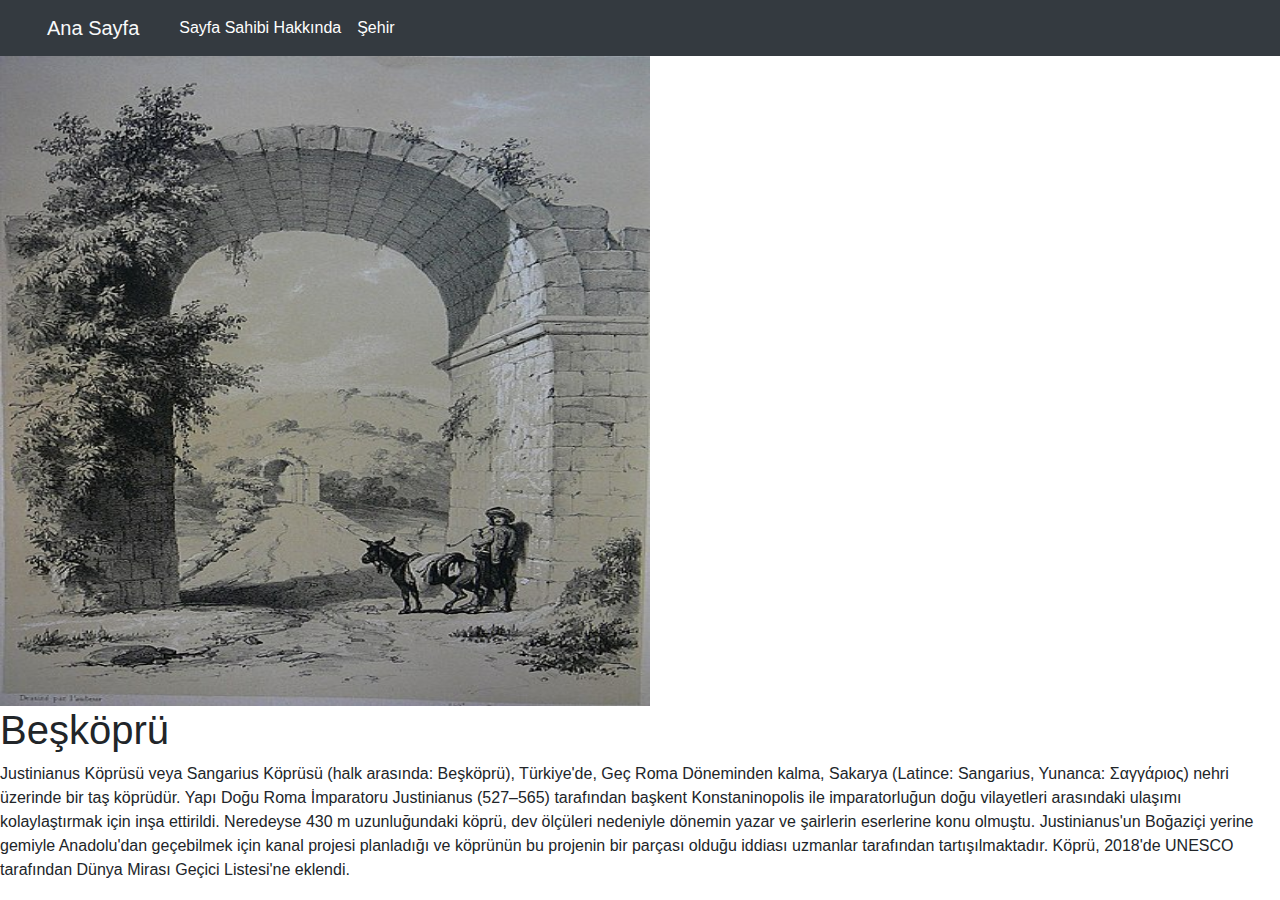
<file: besköprü.html>
<!doctype html>
<html lang="en">
  <head>
    <meta charset="utf-8">
    <meta name="viewport" content="width=device-width, initial-scale=1, shrink-to-fit=no">
    <link rel="stylesheet" href="https://cdn.jsdelivr.net/npm/bootstrap@4.0.0/dist/css/bootstrap.min.css" integrity="sha384-Gn5384xqQ1aoWXA+058RXPxPg6fy4IWvTNh0E263XmFcJlSAwiGgFAW/dAiS6JXm" crossorigin="anonymous">

    <title>beşköprü</title>
  </head>
  <body>
   
  <script src="https://code.jquery.com/jquery-3.2.1.slim.min.js" integrity="sha384-KJ3o2DKtIkvYIK3UENzmM7KCkRr/rE9/Qpg6aAZGJwFDMVNA/GpGFF93hXpG5KkN" crossorigin="anonymous"></script>
    <script src="https://cdn.jsdelivr.net/npm/popper.js@1.12.9/dist/umd/popper.min.js" integrity="sha384-ApNbgh9B+Y1QKtv3Rn7W3mgPxhU9K/ScQsAP7hUibX39j7fakFPskvXusvfa0b4Q" crossorigin="anonymous"></script>
    <script src="https://cdn.jsdelivr.net/npm/bootstrap@4.0.0/dist/js/bootstrap.min.js" integrity="sha384-JZR6Spejh4U02d8jOt6vLEHfe/JQGiRRSQQxSfFWpi1MquVdAyjUar5+76PVCmYl" crossorigin="anonymous"></script>
  </body>
</html>
<nav class="navbar navbar-expand-md navbar-dark bg-dark" >
  <div class="container-fluid">
  <a class="nav-link navbar-brand text-light" href="index.html" >Ana Sayfa</a>

  <div class="collapse navbar-collapse" id="navbarNav">
    <ul class="navbar-nav">
      <li class="nav-item active">
        <a class="nav-link" href="sayfasahibi.html">Sayfa Sahibi Hakkında <span class="sr-only">(current)</span></a>
      </li>
      <li class="nav-item active">
        <a class="nav-link" href="sehir.html">Şehir <span class="sr-only">(current)</span></a>
      </li>
    </ul>
  </div> 
  </div>
</nav>
<img  src="oyyy/Sangarius_Bridge._Drawing_01.jpg"   height="650" width="650">
<h1>Beşköprü</h1>
<p>Justinianus Köprüsü veya Sangarius Köprüsü (halk arasında: Beşköprü), Türkiye'de, Geç Roma Döneminden kalma, Sakarya (Latince: Sangarius, Yunanca: Σαγγάριος) nehri üzerinde bir taş köprüdür. Yapı Doğu Roma İmparatoru Justinianus (527–565) tarafından başkent Konstaninopolis ile imparatorluğun doğu vilayetleri arasındaki ulaşımı kolaylaştırmak için inşa ettirildi. Neredeyse 430 m uzunluğundaki köprü, dev ölçüleri nedeniyle dönemin yazar ve şairlerin eserlerine konu olmuştu. Justinianus'un Boğaziçi yerine gemiyle Anadolu'dan geçebilmek için kanal projesi planladığı ve köprünün bu projenin bir parçası olduğu iddiası uzmanlar tarafından tartışılmaktadır. Köprü, 2018'de UNESCO tarafından Dünya Mirası Geçici Listesi'ne eklendi.</p>
</file>
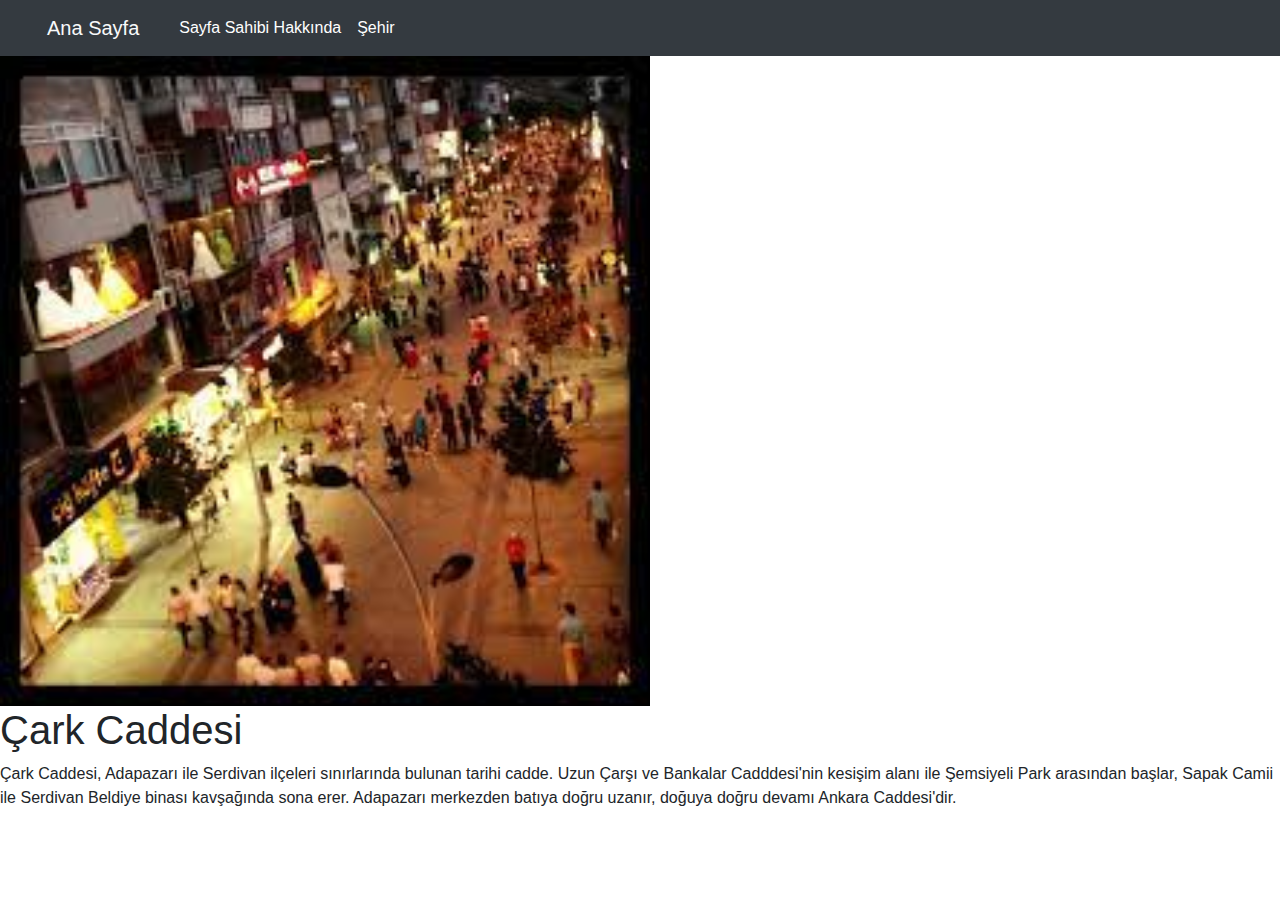
<file: carkcaddesi.html>
<!doctype html>
<html lang="en">
  <head>
    <meta charset="utf-8">
    <meta name="viewport" content="width=device-width, initial-scale=1, shrink-to-fit=no">
    <link rel="stylesheet" href="https://cdn.jsdelivr.net/npm/bootstrap@4.0.0/dist/css/bootstrap.min.css" integrity="sha384-Gn5384xqQ1aoWXA+058RXPxPg6fy4IWvTNh0E263XmFcJlSAwiGgFAW/dAiS6JXm" crossorigin="anonymous">

    <title>çark caddesi</title>
  </head>
  <body>
   
  <script src="https://code.jquery.com/jquery-3.2.1.slim.min.js" integrity="sha384-KJ3o2DKtIkvYIK3UENzmM7KCkRr/rE9/Qpg6aAZGJwFDMVNA/GpGFF93hXpG5KkN" crossorigin="anonymous"></script>
    <script src="https://cdn.jsdelivr.net/npm/popper.js@1.12.9/dist/umd/popper.min.js" integrity="sha384-ApNbgh9B+Y1QKtv3Rn7W3mgPxhU9K/ScQsAP7hUibX39j7fakFPskvXusvfa0b4Q" crossorigin="anonymous"></script>
    <script src="https://cdn.jsdelivr.net/npm/bootstrap@4.0.0/dist/js/bootstrap.min.js" integrity="sha384-JZR6Spejh4U02d8jOt6vLEHfe/JQGiRRSQQxSfFWpi1MquVdAyjUar5+76PVCmYl" crossorigin="anonymous"></script>
  </body>
</html>
<nav class="navbar navbar-expand-md navbar-dark bg-dark" >
  <div class="container-fluid">
  <a class="nav-link navbar-brand text-light" href="index.html" >Ana Sayfa</a>

  <div class="collapse navbar-collapse" id="navbarNav">
    <ul class="navbar-nav">
      <li class="nav-item active">
        <a class="nav-link" href="sayfasahibi.html">Sayfa Sahibi Hakkında <span class="sr-only">(current)</span></a>
      </li>
      <li class="nav-item active">
        <a class="nav-link" href="sehir.html">Şehir <span class="sr-only">(current)</span></a>
      </li>
    </ul>
  </div> 
  </div>
</nav>
<img  src="oyyy/indir (1).jpg"   height="650" width="650">
<h1>Çark Caddesi</h1>
<p>Çark Caddesi, Adapazarı ile Serdivan ilçeleri sınırlarında bulunan tarihi cadde. Uzun Çarşı ve Bankalar Cadddesi'nin kesişim alanı ile Şemsiyeli Park arasından başlar, Sapak Camii ile Serdivan Beldiye binası kavşağında sona erer. Adapazarı merkezden batıya doğru uzanır, doğuya doğru devamı Ankara Caddesi'dir.</p>
</file>
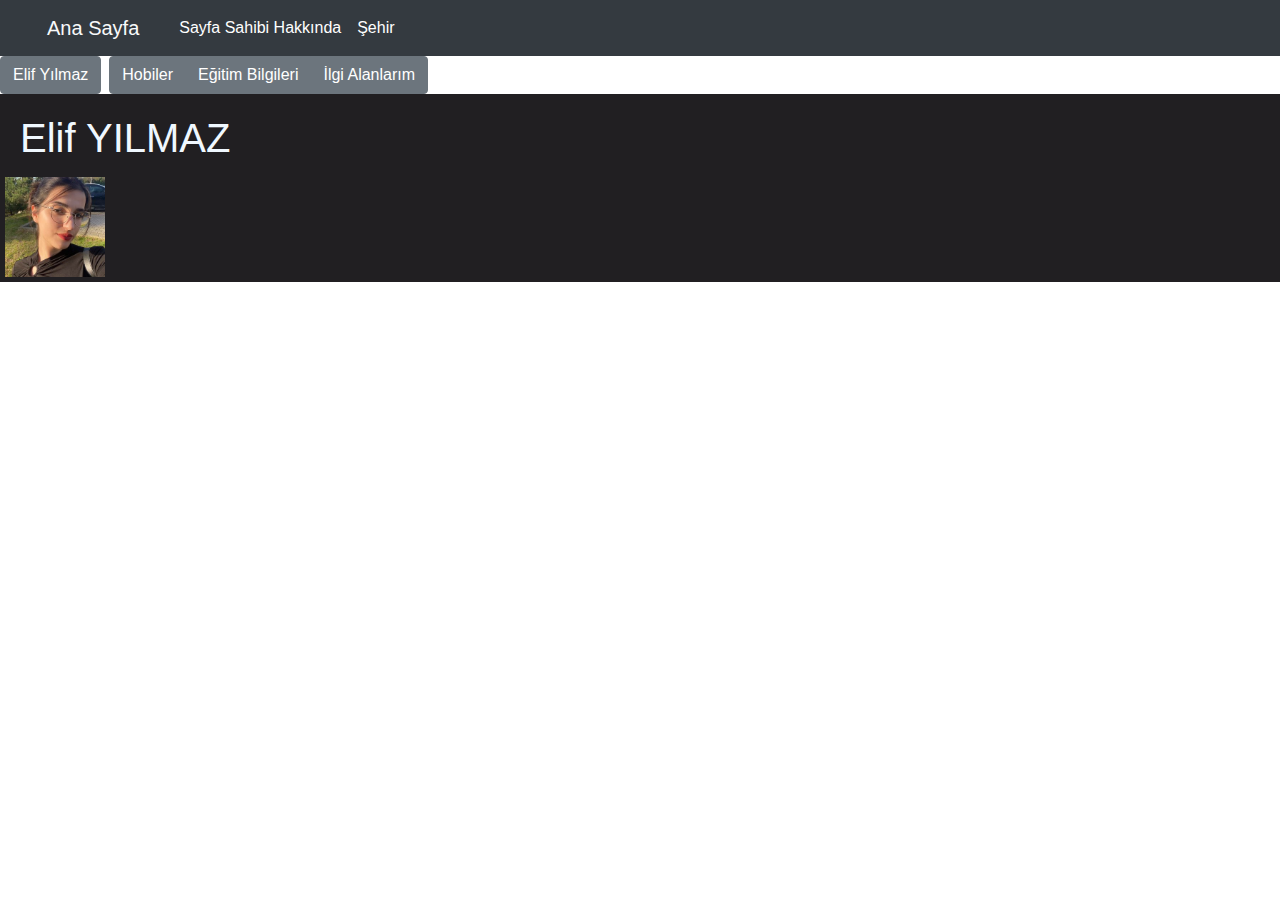
<file: elifyılmaz.html>
<!doctype html>
<html lang="en">
  <head>
    <meta charset="utf-8">
    <meta name="viewport" content="width=device-width, initial-scale=1, shrink-to-fit=no">
    <link rel="stylesheet" href="https://cdn.jsdelivr.net/npm/bootstrap@4.0.0/dist/css/bootstrap.min.css" integrity="sha384-Gn5384xqQ1aoWXA+058RXPxPg6fy4IWvTNh0E263XmFcJlSAwiGgFAW/dAiS6JXm" crossorigin="anonymous">
 <title>Eğitim Bilgileri</title>
  </head>
  <script src="https://code.jquery.com/jquery-3.2.1.slim.min.js" integrity="sha384-KJ3o2DKtIkvYIK3UENzmM7KCkRr/rE9/Qpg6aAZGJwFDMVNA/GpGFF93hXpG5KkN" crossorigin="anonymous"></script>
    <script src="https://cdn.jsdelivr.net/npm/popper.js@1.12.9/dist/umd/popper.min.js" integrity="sha384-ApNbgh9B+Y1QKtv3Rn7W3mgPxhU9K/ScQsAP7hUibX39j7fakFPskvXusvfa0b4Q" crossorigin="anonymous"></script>
    <script src="https://cdn.jsdelivr.net/npm/bootstrap@4.0.0/dist/js/bootstrap.min.js" integrity="sha384-JZR6Spejh4U02d8jOt6vLEHfe/JQGiRRSQQxSfFWpi1MquVdAyjUar5+76PVCmYl" crossorigin="anonymous"></script>
  </body>
</html>

<nav class="navbar navbar-expand-md navbar-dark bg-dark" >
  <div class="container-fluid">
  <a class="nav-link navbar-brand text-light" href="index.html" >Ana Sayfa</a>

  <div class="collapse navbar-collapse" id="navbarNav">
    <ul class="navbar-nav">
      <li class="nav-item active">
        <a class="nav-link" href="sayfasahibi.html">Sayfa Sahibi Hakkında <span class="sr-only">(current)</span></a>
      </li>
      <li class="nav-item active">
        <a class="nav-link" href="sehir.html">Şehir <span class="sr-only">(current)</span></a>
      </li>
    </ul>
  </div>
  </div> 
</nav>

<div class="btn-toolbar" role="toolbar" aria-label="Toolbar with button groups">
  <div class="btn-group mr-2" role="group" aria-label="First group">
    <button type="button" class="btn btn-secondary" >Elif Yılmaz</button>
  </div>
  <div class="btn-group mr-2" role="group" aria-label="Second group">
    <button type="button" class="btn btn-secondary" onclick="location.href='hobiler.html'">Hobiler</button>
    <button type="button" class="btn btn-secondary" onclick="location.href='eğitimhayati.html'">Eğitim Bilgileri</button>
    <button type="button" class="btn btn-secondary"onclick="location.href='ilgialanlarim.html'">İlgi Alanlarım</button>
  </div>
</div>

<html>
<head>
<style>
.all-browsers {
 color:aliceblue;
  margin: 0;
  padding: 5px;
  background-color: rgb(33, 31, 34);
}

.all-browsers > h1, .browser {
  margin: 10px;
  padding: 5px;
}
<!--
.browser {
  background: rgb(237, 247, 251);
}
</style>
</head>
<body>

<article class="all-browsers">
  <h1>Elif YILMAZ</h1>
  <img width="100" height="100" src="oyyy/6b7c050f45825a5a9430258d48719dcb.jpg"></img>
 </article>


</body>
</html>
</file>
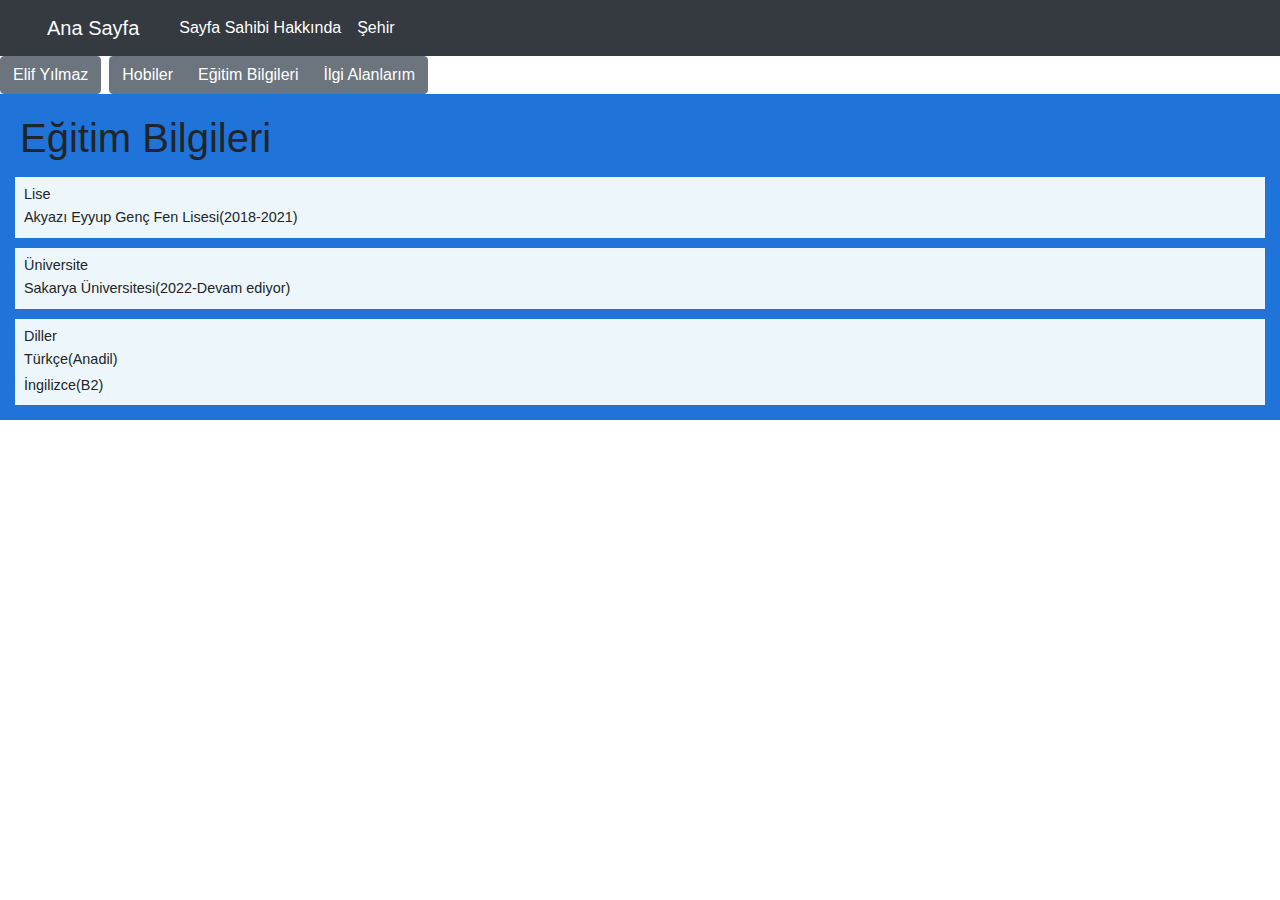
<file: eğitimhayati.html>
<!doctype html>
<html lang="en">
  <head>
    <meta charset="utf-8">
    <meta name="viewport" content="width=device-width, initial-scale=1, shrink-to-fit=no">
    <link rel="stylesheet" href="https://cdn.jsdelivr.net/npm/bootstrap@4.0.0/dist/css/bootstrap.min.css" integrity="sha384-Gn5384xqQ1aoWXA+058RXPxPg6fy4IWvTNh0E263XmFcJlSAwiGgFAW/dAiS6JXm" crossorigin="anonymous">
 <title>Eğitim Bilgileri</title>
  </head>
  <script src="https://code.jquery.com/jquery-3.2.1.slim.min.js" integrity="sha384-KJ3o2DKtIkvYIK3UENzmM7KCkRr/rE9/Qpg6aAZGJwFDMVNA/GpGFF93hXpG5KkN" crossorigin="anonymous"></script>
    <script src="https://cdn.jsdelivr.net/npm/popper.js@1.12.9/dist/umd/popper.min.js" integrity="sha384-ApNbgh9B+Y1QKtv3Rn7W3mgPxhU9K/ScQsAP7hUibX39j7fakFPskvXusvfa0b4Q" crossorigin="anonymous"></script>
    <script src="https://cdn.jsdelivr.net/npm/bootstrap@4.0.0/dist/js/bootstrap.min.js" integrity="sha384-JZR6Spejh4U02d8jOt6vLEHfe/JQGiRRSQQxSfFWpi1MquVdAyjUar5+76PVCmYl" crossorigin="anonymous"></script>
  </body>
</html>

<nav class="navbar navbar-expand-md navbar-dark bg-dark" >
  <div class="container-fluid">
  <a class="nav-link navbar-brand text-light" href="index.html" >Ana Sayfa</a>

  <div class="collapse navbar-collapse" id="navbarNav">
    <ul class="navbar-nav">
      <li class="nav-item active">
        <a class="nav-link" href="sayfasahibi.html">Sayfa Sahibi Hakkında <span class="sr-only">(current)</span></a>
      </li>
      <li class="nav-item active">
        <a class="nav-link" href="sehir.html">Şehir <span class="sr-only">(current)</span></a>
      </li>
    </ul>
  </div>
  </div> 
</nav>

<div class="btn-toolbar" role="toolbar" aria-label="Toolbar with button groups">
  <div class="btn-group mr-2" role="group" aria-label="First group">
    <button type="button" class="btn btn-secondary" onclick="location.href='elifyılmaz.html'">Elif Yılmaz</button>
  </div>
  <div class="btn-group mr-2" role="group" aria-label="Second group">
    <button type="button" class="btn btn-secondary" onclick="location.href='hobiler.html'">Hobiler</button>
    <button type="button" class="btn btn-secondary" onclick="location.href='eğitimhayati.html'">Eğitim Bilgileri</button>
    <button type="button" class="btn btn-secondary"onclick="location.href='ilgialanlarim.html'">İlgi Alanlarım</button>
  </div>
</div>

<html>
<head>
<style>
.all-browsers {
  margin: 0;
  padding: 5px;
  background-color: rgb(32, 115, 216);
}

.all-browsers > h1, .browser {
  margin: 10px;
  padding: 5px;
}

.browser {
  background: rgb(237, 247, 251);
}

.browser > h2, p {
  margin: 4px;
  font-size: 90%;
}
</style>
</head>
<body>

<article class="all-browsers">
  <h1>Eğitim Bilgileri</h1>
  <article class="browser">
    <h2>Lise</h2>
    <p>Akyazı Eyyup Genç Fen Lisesi(2018-2021)</p>
  </article>
  <article class="browser">
    <h2>Üniversite</h2>
    <p>Sakarya Üniversitesi(2022-Devam ediyor)</p>
  </article>
  <article class="browser">
    <h2>Diller</h2>
    <p>Türkçe(Anadil)</p>
    <p>İngilizce(B2)</p>
  </article>
</article>

</body>
</html>
</file>
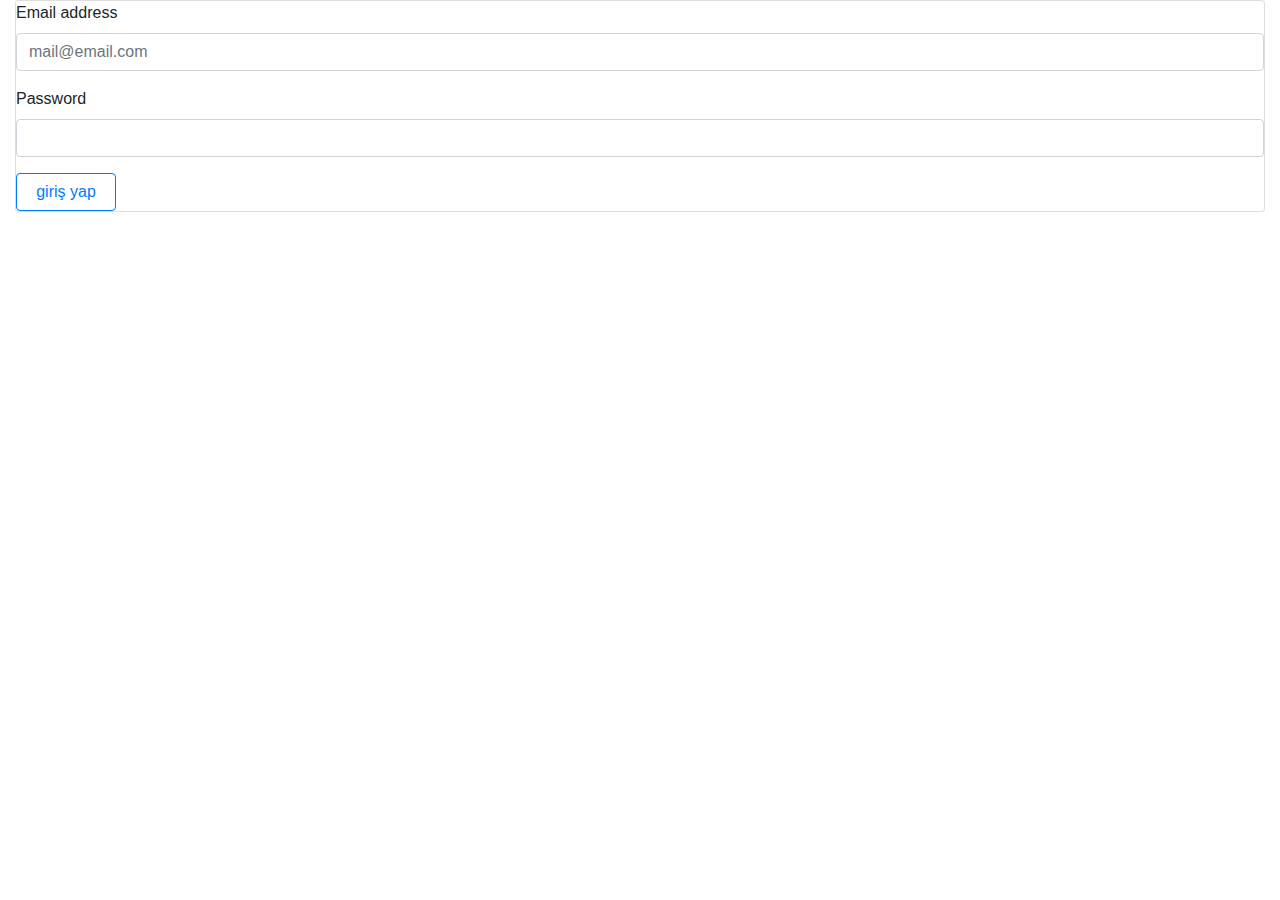
<file: giris.html>
<!doctype html>
<html lang="en">
  <head>

    <meta charset="utf-8">
    <meta name="viewport" content="width=device-width, initial-scale=1, shrink-to-fit=no">


    <link rel="stylesheet" href="https://cdn.jsdelivr.net/npm/bootstrap@4.0.0/dist/css/bootstrap.min.css" integrity="sha384-Gn5384xqQ1aoWXA+058RXPxPg6fy4IWvTNh0E263XmFcJlSAwiGgFAW/dAiS6JXm" crossorigin="anonymous">

    <title>giris</title>
  </head>
  <body>
   <script src="https://code.jquery.com/jquery-3.2.1.slim.min.js" integrity="sha384-KJ3o2DKtIkvYIK3UENzmM7KCkRr/rE9/Qpg6aAZGJwFDMVNA/GpGFF93hXpG5KkN" crossorigin="anonymous"></script>
    <script src="https://cdn.jsdelivr.net/npm/popper.js@1.12.9/dist/umd/popper.min.js" integrity="sha384-ApNbgh9B+Y1QKtv3Rn7W3mgPxhU9K/ScQsAP7hUibX39j7fakFPskvXusvfa0b4Q" crossorigin="anonymous"></script>
    <script src="https://cdn.jsdelivr.net/npm/bootstrap@4.0.0/dist/js/bootstrap.min.js" integrity="sha384-JZR6Spejh4U02d8jOt6vLEHfe/JQGiRRSQQxSfFWpi1MquVdAyjUar5+76PVCmYl" crossorigin="anonymous"></script>
  </body>
</html>

<div class="container-fluid girisContainer">
  <div class="card">
        <form action="giris.php" method="POST">
        <div class="mb-3">
            <label for="username" class="form-label">Email address</label>
            <input type="email" class="form-control" id="username" placeholder="mail@email.com" name="kullaniciadi" required>
        </div>
        <div class="mb-3">
            <label for="inputPassword" class="form-label">Password</label>
            <input type="password" class="form-control" id="inputPassword" name="sifre" required>
         </div>

         <button type="submit" class="btn btn-outline-primary"style="width:100px" name="giriş yap" >giriş yap</button>
        </form> 
    </div>
</file>
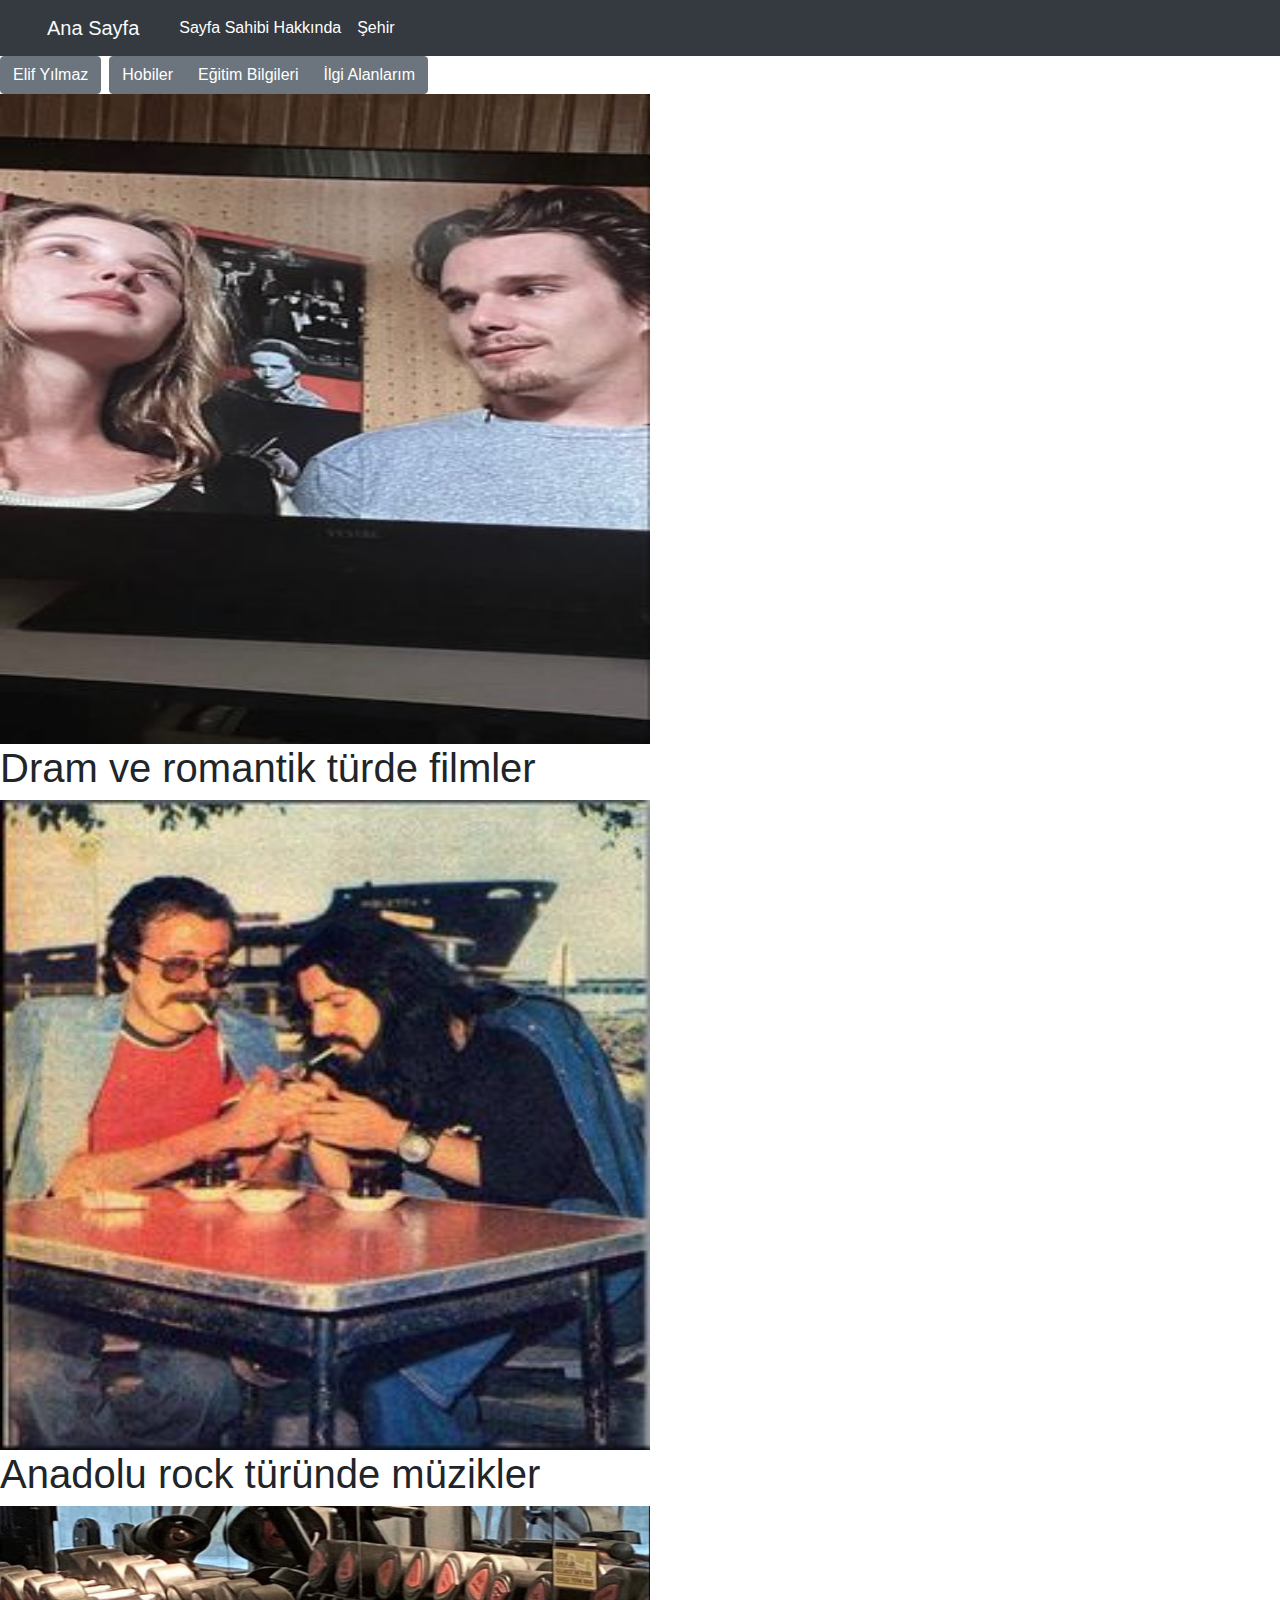
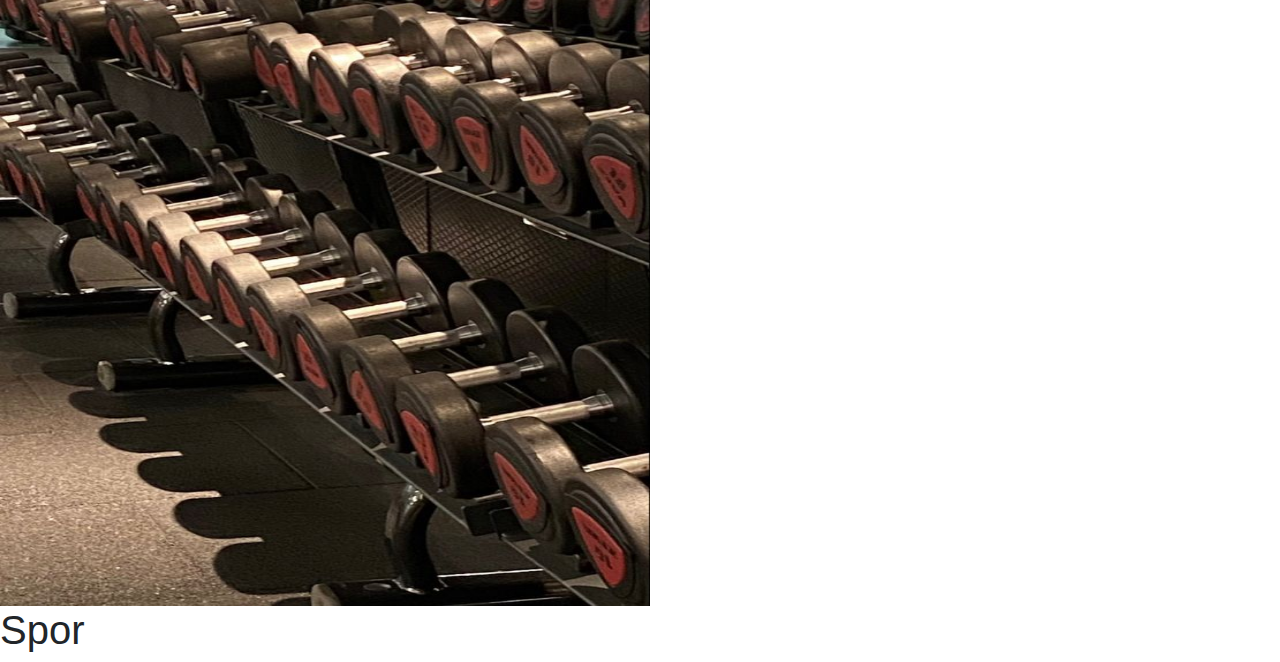
<file: ilgialanlarim.html>
<!doctype html>
<html lang="en">
  <head>
    <meta charset="utf-8">
    <meta name="viewport" content="width=device-width, initial-scale=1, shrink-to-fit=no">
    <link rel="stylesheet" href="https://cdn.jsdelivr.net/npm/bootstrap@4.0.0/dist/css/bootstrap.min.css" integrity="sha384-Gn5384xqQ1aoWXA+058RXPxPg6fy4IWvTNh0E263XmFcJlSAwiGgFAW/dAiS6JXm" crossorigin="anonymous">
<title>İlgi alanlarım</title>
  </head>
  <body>
   
  <script src="https://code.jquery.com/jquery-3.2.1.slim.min.js" integrity="sha384-KJ3o2DKtIkvYIK3UENzmM7KCkRr/rE9/Qpg6aAZGJwFDMVNA/GpGFF93hXpG5KkN" crossorigin="anonymous"></script>
    <script src="https://cdn.jsdelivr.net/npm/popper.js@1.12.9/dist/umd/popper.min.js" integrity="sha384-ApNbgh9B+Y1QKtv3Rn7W3mgPxhU9K/ScQsAP7hUibX39j7fakFPskvXusvfa0b4Q" crossorigin="anonymous"></script>
    <script src="https://cdn.jsdelivr.net/npm/bootstrap@4.0.0/dist/js/bootstrap.min.js" integrity="sha384-JZR6Spejh4U02d8jOt6vLEHfe/JQGiRRSQQxSfFWpi1MquVdAyjUar5+76PVCmYl" crossorigin="anonymous"></script>
  </body>
</html>

<nav class="navbar navbar-expand-md navbar-dark bg-dark">
    <div class="container-fluid">
    <a class="nav-link navbar-brand text-light" href="index.html" >Ana Sayfa</a>
  
    <div class="collapse navbar-collapse" id="navbarNav">
      <ul class="navbar-nav">
        <li class="nav-item active">
          <a class="nav-link" href="sayfasahibi.html">Sayfa Sahibi Hakkında <span class="sr-only">(current)</span></a>
         </li>
        <li class="nav-item active">
          <a class="nav-link" href="sehir.html">Şehir <span class="sr-only">(current)</span></a>
        </li>
      </ul>
    </div> 
    </div>
</nav>

<div class="btn-toolbar" role="toolbar" aria-label="Toolbar with button groups">
    <div class="btn-group mr-2" role="group" aria-label="First group">
      <button type="button" class="btn btn-secondary" onclick="location.href='elifyılmaz.html'" >Elif Yılmaz</button>
    </div>
    <div class="btn-group mr-2" role="group" aria-label="Second group">
      <button type="button" class="btn btn-secondary" onclick="location.href='hobiler.html'">Hobiler</button>
      <button type="button" class="btn btn-secondary" onclick="location.href='eğitimhayati.html'">Eğitim Bilgileri</button>
      <button type="button" class="btn btn-secondary" onclick="location.href='ilgialanlarim.html'">İlgi Alanlarım</button>
    </div>
</div>

<img  src="oyyy/film.jpg"  width="650"height="650">
<h1>Dram ve romantik türde filmler </h1>

 <img src="oyyy/müzikk.jpg"  width="650"height="650">
<h1>Anadolu rock türünde müzikler</h1>

 <img  src="oyyy/spor.jpg"  width="650"height="700">
<h1>Spor</h1>
</file>
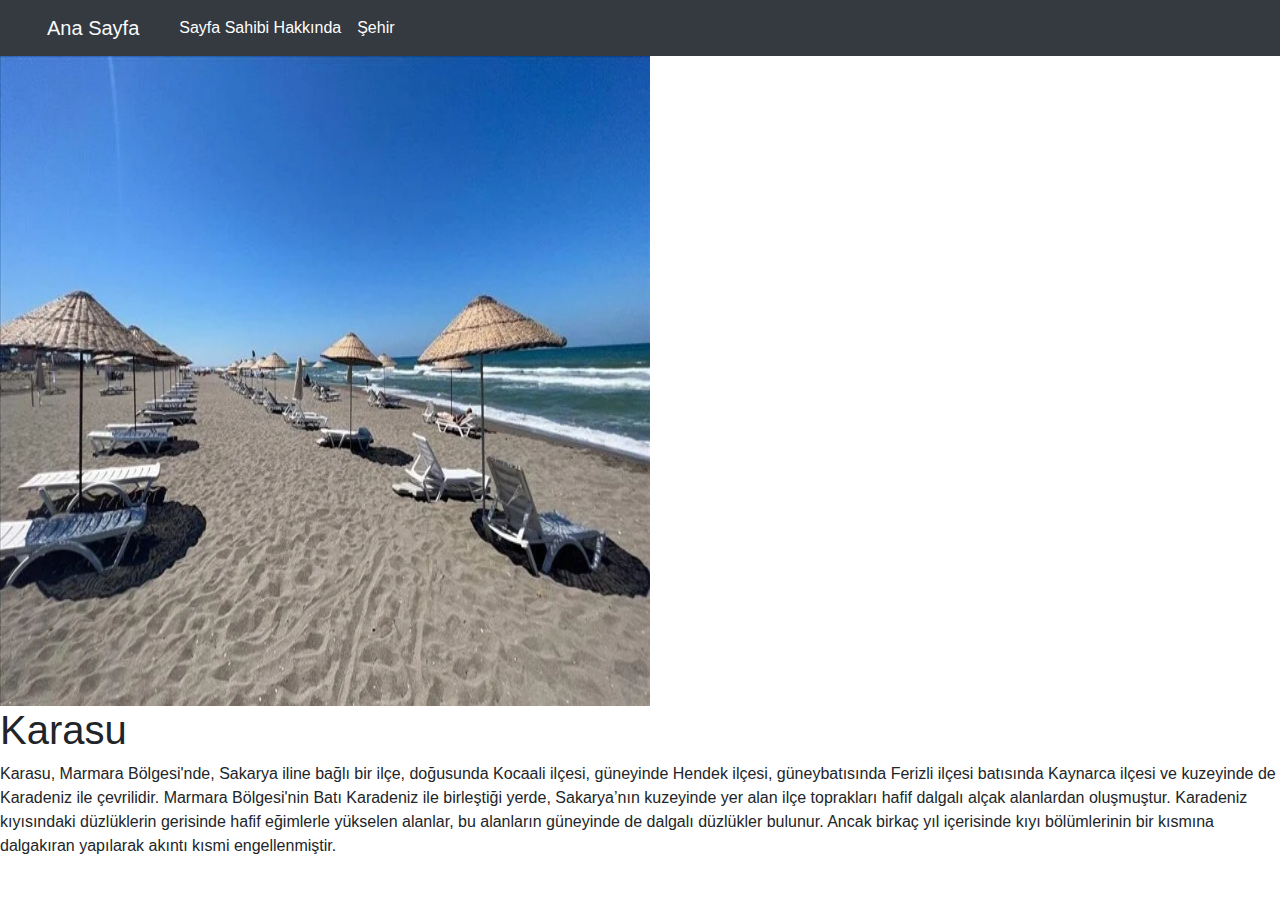
<file: karasu.html>
<!doctype html>
<html lang="en">
  <head>
    <meta charset="utf-8">
    <meta name="viewport" content="width=device-width, initial-scale=1, shrink-to-fit=no">
    <link rel="stylesheet" href="https://cdn.jsdelivr.net/npm/bootstrap@4.0.0/dist/css/bootstrap.min.css" integrity="sha384-Gn5384xqQ1aoWXA+058RXPxPg6fy4IWvTNh0E263XmFcJlSAwiGgFAW/dAiS6JXm" crossorigin="anonymous">

    <title>karasu</title>
  </head>
  <body>
   
  <script src="https://code.jquery.com/jquery-3.2.1.slim.min.js" integrity="sha384-KJ3o2DKtIkvYIK3UENzmM7KCkRr/rE9/Qpg6aAZGJwFDMVNA/GpGFF93hXpG5KkN" crossorigin="anonymous"></script>
    <script src="https://cdn.jsdelivr.net/npm/popper.js@1.12.9/dist/umd/popper.min.js" integrity="sha384-ApNbgh9B+Y1QKtv3Rn7W3mgPxhU9K/ScQsAP7hUibX39j7fakFPskvXusvfa0b4Q" crossorigin="anonymous"></script>
    <script src="https://cdn.jsdelivr.net/npm/bootstrap@4.0.0/dist/js/bootstrap.min.js" integrity="sha384-JZR6Spejh4U02d8jOt6vLEHfe/JQGiRRSQQxSfFWpi1MquVdAyjUar5+76PVCmYl" crossorigin="anonymous"></script>
  </body>
</html>
<nav class="navbar navbar-expand-md navbar-dark bg-dark" >
  <div class="container-fluid">
  <a class="nav-link navbar-brand text-light" href="index.html" >Ana Sayfa</a>

  <div class="collapse navbar-collapse" id="navbarNav">
    <ul class="navbar-nav">
      <li class="nav-item active">
        <a class="nav-link" href="sayfasahibi.html">Sayfa Sahibi Hakkında <span class="sr-only">(current)</span></a>
      </li>
      <li class="nav-item active">
        <a class="nav-link" href="sehir.html">Şehir <span class="sr-only">(current)</span></a>
      </li>
    </ul>
  </div> 
  </div>
</nav>
<img  src="oyyy/thumbs_b_c_91d4b48380a42b492439755b758050c9.webp"   height="650" width="650">
<h1>Karasu</h1>
<p>Karasu, Marmara Bölgesi'nde, Sakarya iline bağlı bir ilçe, doğusunda Kocaali ilçesi, güneyinde Hendek ilçesi, güneybatısında Ferizli ilçesi batısında Kaynarca ilçesi ve kuzeyinde de Karadeniz ile çevrilidir. Marmara Bölgesi'nin Batı Karadeniz ile birleştiği yerde, Sakarya’nın kuzeyinde yer alan ilçe toprakları hafif dalgalı alçak alanlardan oluşmuştur. Karadeniz kıyısındaki düzlüklerin gerisinde hafif eğimlerle yükselen alanlar, bu alanların güneyinde de dalgalı düzlükler bulunur. Ancak birkaç yıl içerisinde kıyı bölümlerinin bir kısmına dalgakıran yapılarak akıntı kısmi engellenmiştir.</p>
</file>
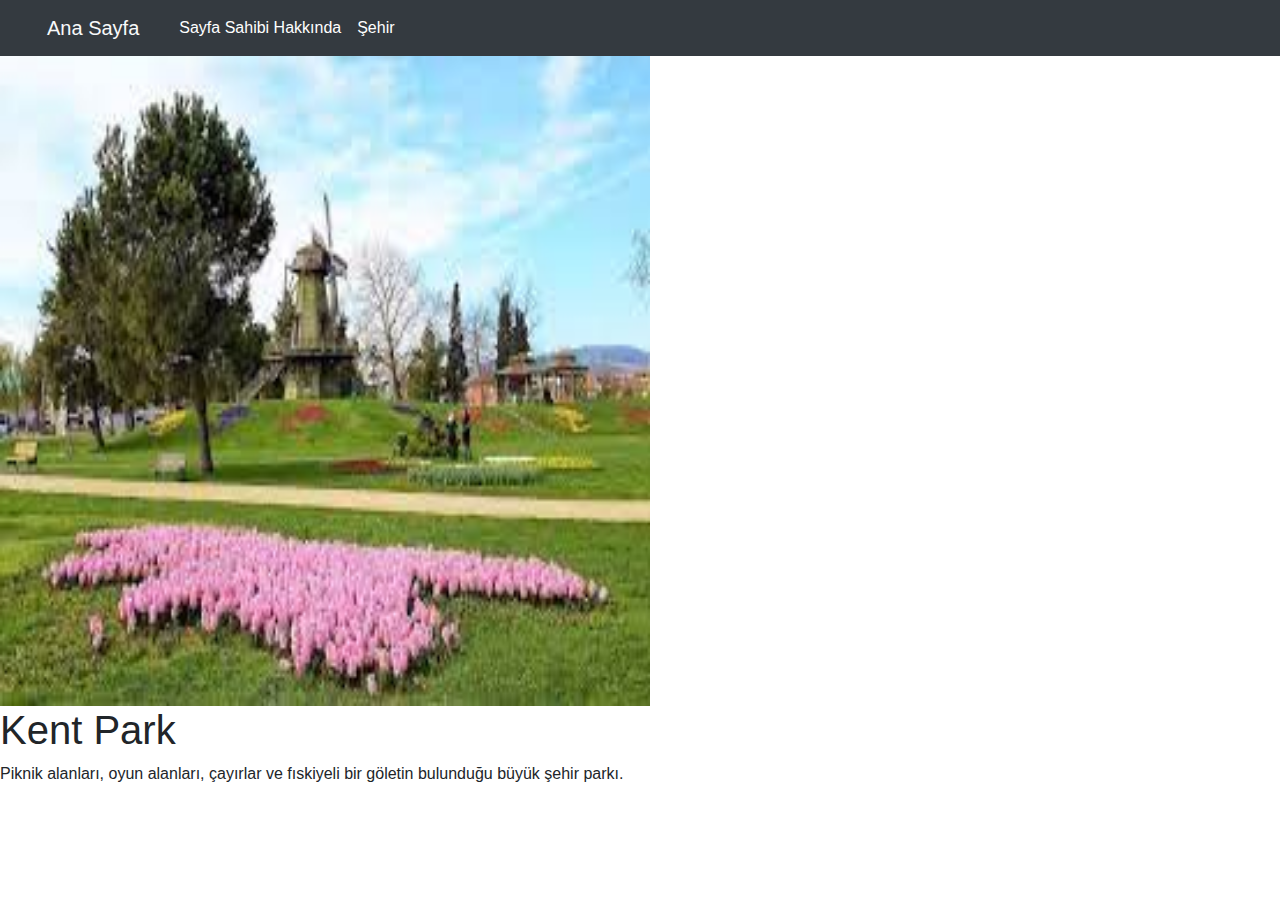
<file: kentpark.html>
<!doctype html>
<html lang="en">
  <head>
    <meta charset="utf-8">
    <meta name="viewport" content="width=device-width, initial-scale=1, shrink-to-fit=no">
    <link rel="stylesheet" href="https://cdn.jsdelivr.net/npm/bootstrap@4.0.0/dist/css/bootstrap.min.css" integrity="sha384-Gn5384xqQ1aoWXA+058RXPxPg6fy4IWvTNh0E263XmFcJlSAwiGgFAW/dAiS6JXm" crossorigin="anonymous">

    <title>kent park</title>
  </head>
  <body>
   
  <script src="https://code.jquery.com/jquery-3.2.1.slim.min.js" integrity="sha384-KJ3o2DKtIkvYIK3UENzmM7KCkRr/rE9/Qpg6aAZGJwFDMVNA/GpGFF93hXpG5KkN" crossorigin="anonymous"></script>
    <script src="https://cdn.jsdelivr.net/npm/popper.js@1.12.9/dist/umd/popper.min.js" integrity="sha384-ApNbgh9B+Y1QKtv3Rn7W3mgPxhU9K/ScQsAP7hUibX39j7fakFPskvXusvfa0b4Q" crossorigin="anonymous"></script>
    <script src="https://cdn.jsdelivr.net/npm/bootstrap@4.0.0/dist/js/bootstrap.min.js" integrity="sha384-JZR6Spejh4U02d8jOt6vLEHfe/JQGiRRSQQxSfFWpi1MquVdAyjUar5+76PVCmYl" crossorigin="anonymous"></script>
  </body>
</html>
<nav class="navbar navbar-expand-md navbar-dark bg-dark" >
  <div class="container-fluid">
  <a class="nav-link navbar-brand text-light" href="index.html" >Ana Sayfa</a>
 
  <div class="collapse navbar-collapse" id="navbarNav">
    <ul class="navbar-nav">
      <li class="nav-item active">
        <a class="nav-link" href="sayfasahibi.html">Sayfa Sahibi Hakkında <span class="sr-only">(current)</span></a>
      </li>
      <li class="nav-item active">
        <a class="nav-link" href="sehir.html">Şehir <span class="sr-only">(current)</span></a>
      </li>
    </ul>
  </div> 
  </div>
</nav>
<img  src="oyyy/indir (2).jpg"   height="650" width="650">
<h1>Kent Park</h1>
<p>Piknik alanları, oyun alanları, çayırlar ve fıskiyeli bir göletin bulunduğu büyük şehir parkı.</p>
</file>
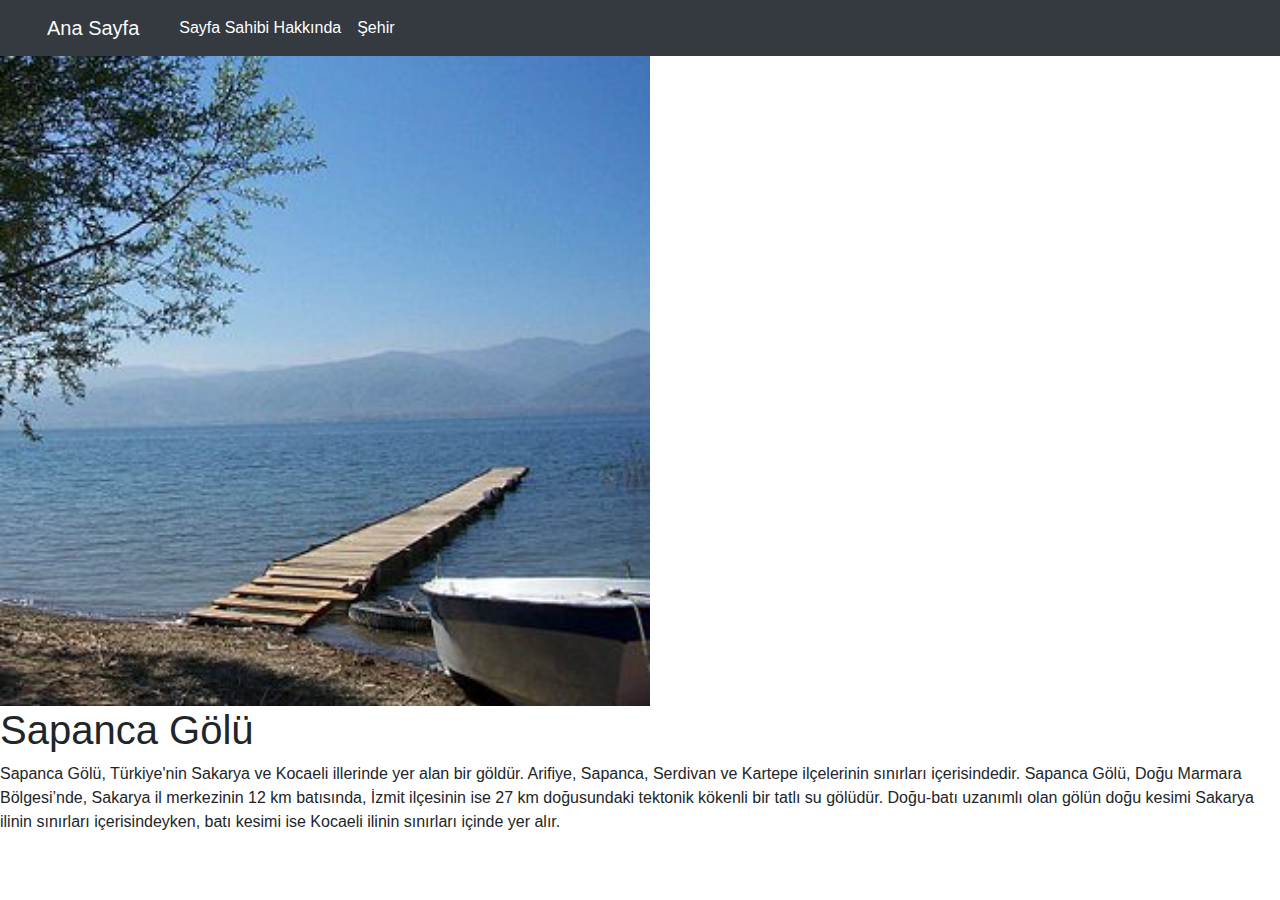
<file: sapanca.html>
<!doctype html>
<html lang="en">
  <head>
    <meta charset="utf-8">
    <meta name="viewport" content="width=device-width, initial-scale=1, shrink-to-fit=no">
    <link rel="stylesheet" href="https://cdn.jsdelivr.net/npm/bootstrap@4.0.0/dist/css/bootstrap.min.css" integrity="sha384-Gn5384xqQ1aoWXA+058RXPxPg6fy4IWvTNh0E263XmFcJlSAwiGgFAW/dAiS6JXm" crossorigin="anonymous">

    <title>sapanca</title>
  </head>
  <body>
   
  <script src="https://code.jquery.com/jquery-3.2.1.slim.min.js" integrity="sha384-KJ3o2DKtIkvYIK3UENzmM7KCkRr/rE9/Qpg6aAZGJwFDMVNA/GpGFF93hXpG5KkN" crossorigin="anonymous"></script>
    <script src="https://cdn.jsdelivr.net/npm/popper.js@1.12.9/dist/umd/popper.min.js" integrity="sha384-ApNbgh9B+Y1QKtv3Rn7W3mgPxhU9K/ScQsAP7hUibX39j7fakFPskvXusvfa0b4Q" crossorigin="anonymous"></script>
    <script src="https://cdn.jsdelivr.net/npm/bootstrap@4.0.0/dist/js/bootstrap.min.js" integrity="sha384-JZR6Spejh4U02d8jOt6vLEHfe/JQGiRRSQQxSfFWpi1MquVdAyjUar5+76PVCmYl" crossorigin="anonymous"></script>
  </body>
</html>
<nav class="navbar navbar-expand-md navbar-dark bg-dark" >
  <div class="container-fluid">
  <a class="nav-link navbar-brand text-light" href="index.html" >Ana Sayfa</a>

  <div class="collapse navbar-collapse" id="navbarNav">
    <ul class="navbar-nav">
      <li class="nav-item active">
        <a class="nav-link" href="sayfasahibi.html">Sayfa Sahibi Hakkında <span class="sr-only">(current)</span></a>
      </li>
      <li class="nav-item active">
        <a class="nav-link" href="sehir.html">Şehir <span class="sr-only">(current)</span></a>
      </li>
    </ul>
  </div> 
  </div>
</nav>
<img  src="oyyy/Aşağıdere_Köy'ü_Sapanca_Gölü_Sahilinden_Bir_Görüntü_2014-06-16_20-22.jpg"   height="650" width="650">
<h1>Sapanca Gölü</h1>
<p>Sapanca Gölü, Türkiye'nin Sakarya ve Kocaeli illerinde yer alan bir göldür. Arifiye, Sapanca, Serdivan ve Kartepe ilçelerinin sınırları içerisindedir.

    Sapanca Gölü, Doğu Marmara Bölgesi’nde, Sakarya il merkezinin 12 km batısında, İzmit ilçesinin ise 27 km doğusundaki tektonik kökenli bir tatlı su gölüdür.
    
    Doğu-batı uzanımlı olan gölün doğu kesimi Sakarya ilinin sınırları içerisindeyken, batı kesimi ise Kocaeli ilinin sınırları içinde yer alır.</p>
</file>
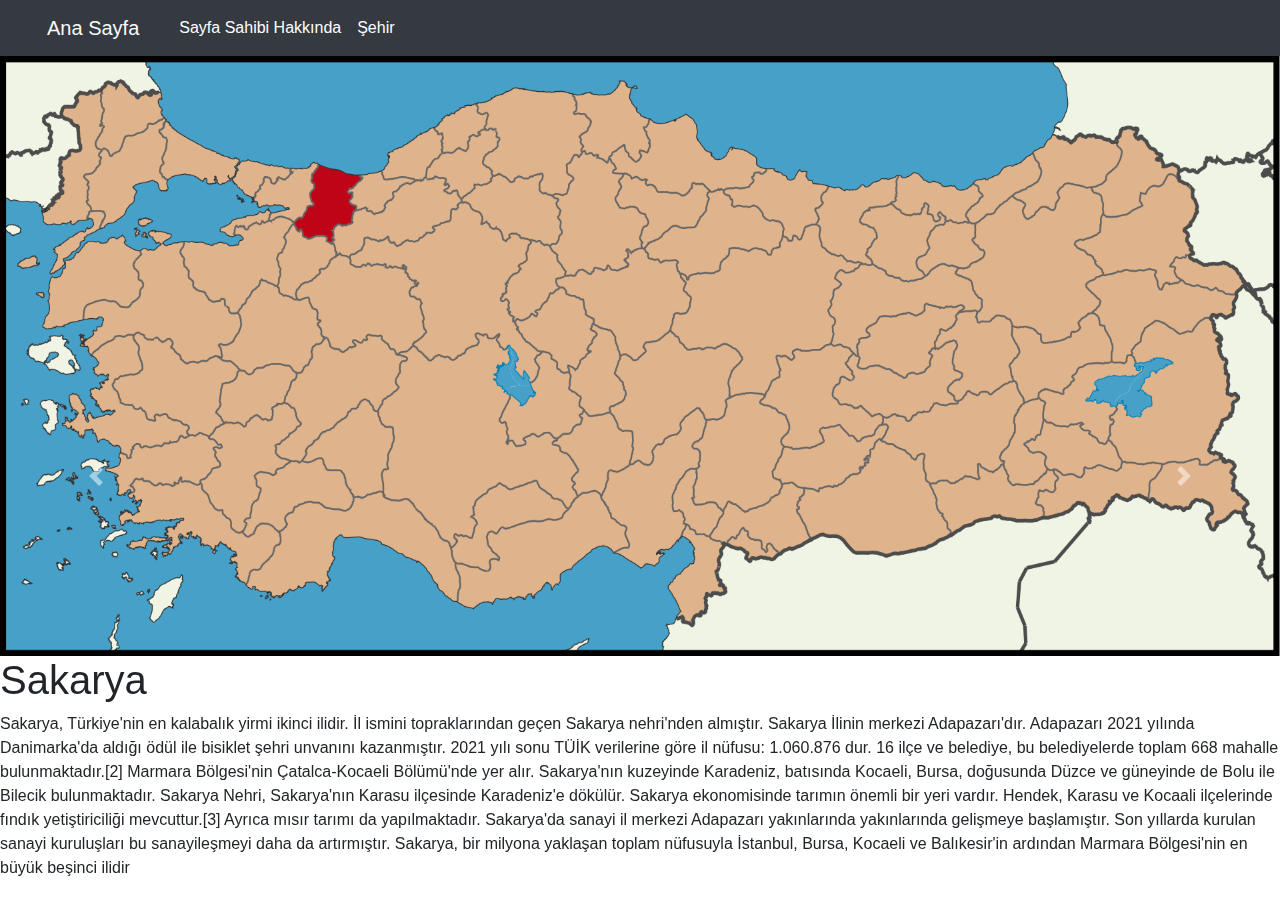
<file: sehir.html>
<!doctype html>
<html lang="en">
  <head>
    <meta charset="utf-8">
    <meta name="viewport" content="width=device-width, initial-scale=1, shrink-to-fit=no">
    <link rel="stylesheet" href="https://cdn.jsdelivr.net/npm/bootstrap@4.0.0/dist/css/bootstrap.min.css" integrity="sha384-Gn5384xqQ1aoWXA+058RXPxPg6fy4IWvTNh0E263XmFcJlSAwiGgFAW/dAiS6JXm" crossorigin="anonymous">
    <title>webt</title>
  </head>
  <body>
   
  <script src="https://code.jquery.com/jquery-3.2.1.slim.min.js" integrity="sha384-KJ3o2DKtIkvYIK3UENzmM7KCkRr/rE9/Qpg6aAZGJwFDMVNA/GpGFF93hXpG5KkN" crossorigin="anonymous"></script>
    <script src="https://cdn.jsdelivr.net/npm/popper.js@1.12.9/dist/umd/popper.min.js" integrity="sha384-ApNbgh9B+Y1QKtv3Rn7W3mgPxhU9K/ScQsAP7hUibX39j7fakFPskvXusvfa0b4Q" crossorigin="anonymous"></script>
    <script src="https://cdn.jsdelivr.net/npm/bootstrap@4.0.0/dist/js/bootstrap.min.js" integrity="sha384-JZR6Spejh4U02d8jOt6vLEHfe/JQGiRRSQQxSfFWpi1MquVdAyjUar5+76PVCmYl" crossorigin="anonymous"></script>
  </body>
</html>
<nav class="navbar navbar-expand-md navbar-dark bg-dark" >
  <div class="container-fluid">
  <a class="nav-link navbar-brand text-light" href="index.html" >Ana Sayfa</a>

  <div class="collapse navbar-collapse" id="navbarNav">
    <ul class="navbar-nav">
      <li class="nav-item active">
        <a class="nav-link" href="sayfasahibi.html">Sayfa Sahibi Hakkında <span class="sr-only">(current)</span></a>
      </li>
      <li class="nav-item active">
        <a class="nav-link" href="sehir.html">Şehir <span class="sr-only">(current)</span></a>
      </li>
    </ul>
  </div> 
  </div>
</nav>

  <div id="carouselExampleControls" class="carousel slide" data-ride="carousel">
    <div class="carousel-inner">
     <div class="carousel-item active">
        <img class="d-block w-100" height="600" src="oyyy/1920px-Latrans-Turkey_location_Sakarya.svg.png" alt="First slide" >
        <h1>Sakarya</h1>
        <p>Sakarya, Türkiye'nin en kalabalık yirmi ikinci ilidir. İl ismini topraklarından geçen Sakarya nehri'nden almıştır. Sakarya İlinin merkezi Adapazarı'dır. Adapazarı 2021 yılında Danimarka'da aldığı ödül ile bisiklet şehri unvanını kazanmıştır.

          2021 yılı sonu TÜİK verilerine göre il nüfusu: 1.060.876 dur. 16 ilçe ve belediye, bu belediyelerde toplam 668 mahalle bulunmaktadır.[2]
          
          Marmara Bölgesi'nin Çatalca-Kocaeli Bölümü'nde yer alır.
          
          Sakarya'nın kuzeyinde Karadeniz, batısında Kocaeli, Bursa, doğusunda Düzce ve güneyinde de Bolu ile Bilecik bulunmaktadır. Sakarya Nehri, Sakarya'nın Karasu ilçesinde Karadeniz'e dökülür.
          
          Sakarya ekonomisinde tarımın önemli bir yeri vardır. Hendek, Karasu ve Kocaali ilçelerinde fındık yetiştiriciliği mevcuttur.[3] Ayrıca mısır tarımı da yapılmaktadır. Sakarya'da sanayi il merkezi Adapazarı yakınlarında yakınlarında gelişmeye başlamıştır. Son yıllarda kurulan sanayi kuruluşları bu sanayileşmeyi daha da artırmıştır. Sakarya, bir milyona yaklaşan toplam nüfusuyla İstanbul, Bursa, Kocaeli ve Balıkesir'in ardından Marmara Bölgesi'nin en büyük beşinci ilidir</p>
      </div>

     <div class="carousel-item ">
      <a href="beşköprü.html" target="_blank">
        <img class="d-block w-100" height="600" src="oyyy/cbbbee3f-0760-4ca8-8da8-2fd265a87cbc.jpg" alt="Second slide"  onclick="location.href='besköprü.html'"></a>
        <h1>Beşköprü</h1>
      </div>

      <div class="carousel-item">
        <a href="sapanca.html" target="_blank">
        <img class="d-block w-100" height="500" src="oyyy/sapanca.jpg" alt="Third slide"  onclick="location.href='sapanca.html'"></a>
        <h1>Sapanca Gölü</h1>
        </div> 
      <div class="carousel-item">
        <a href="carkcaddesi.html" target="_blank">
        <img class="d-block"  width="900" height="500" src="oyyy/indir.jpg" alt="Fourth slide" onclick="location.href='carkcaddesi.html'"></a>
        <h1>Çark Caddesi</h1>
      </div>
    
    <div class="carousel-item">
      <a href="karasu.html" target="_blank">
      <img class="d-block w-100" height="550 "src="oyyy/karasu.jpg" alt="Fifth slide" onclick="location.href='karasu.html'"></a>
      <h1>Karasu</h1>
      </div>

    <div class="carousel-item">
      <a href="kentpark.html" target="_blank">
      <img class="d-block " width="600" height="600" src="oyyy/kentpark.jpg" alt="Sixth slide" onclick="location.href='kentpark.html'" ></a>
      <h1>Kent Park</h1>
      </div>

    <div class="carousel-item">
      <img class="d-block w-100" height="500" src="oyyy/Sakaryaspor.png" alt="Seventh slide" >
      <button type="button" class="btn btn-secondary btn-lg btn-block bg-success text-dark " onclick="location.href='takımımız.html'">Takımımız</button>
    </div>
   
    <a class="carousel-control-prev" href="#carouselExampleControls" role="button" data-slide="prev">
      <span class="carousel-control-prev-icon" aria-hidden="true"></span>
      <span class="sr-only">Previous</span>
    </a>
    <a class="carousel-control-next" href="#carouselExampleControls" role="button" data-slide="next">
      <span class="carousel-control-next-icon" aria-hidden="true"></span>
      <span class="sr-only">Next</span>
    </a>
  </div>
  </div>
</file>
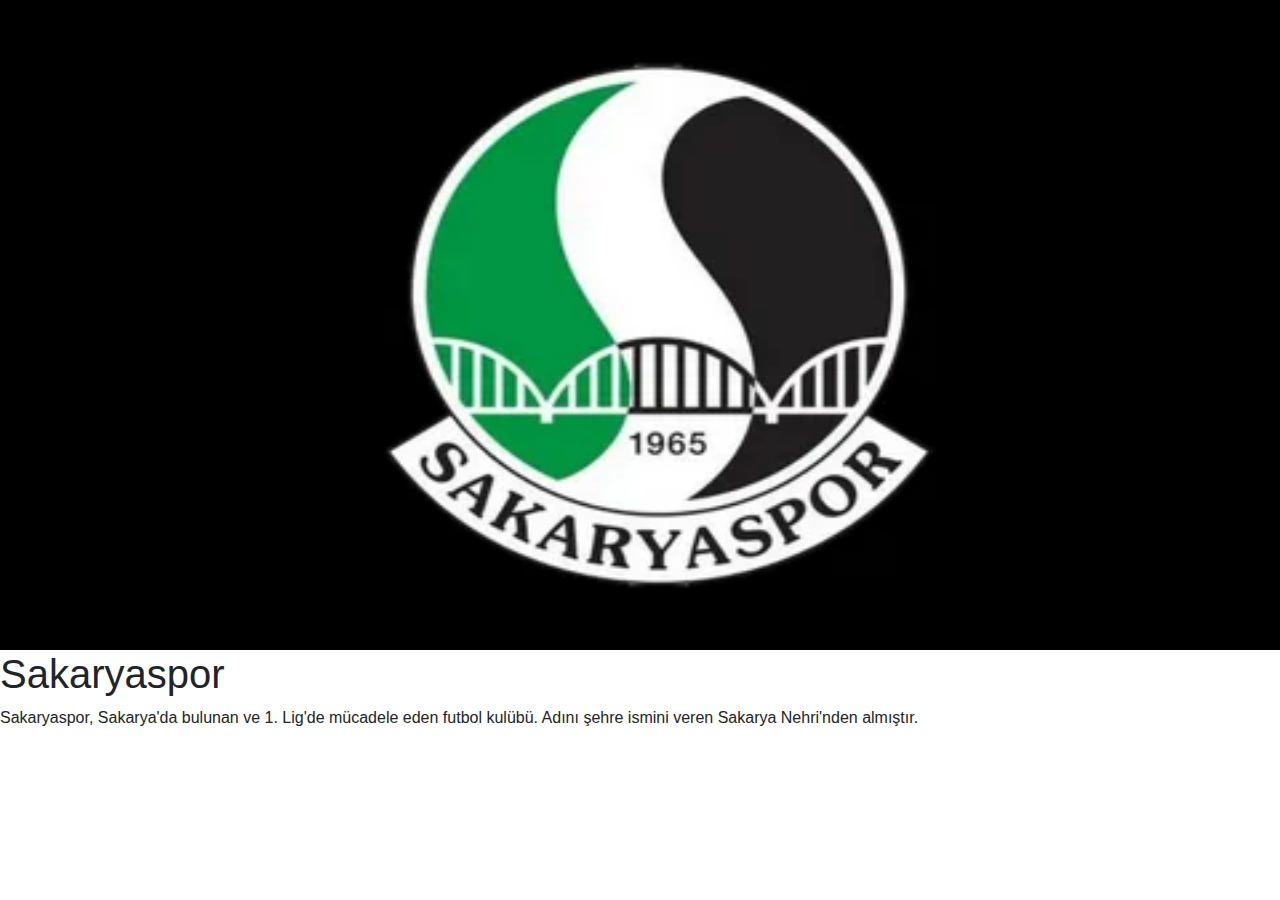
<file: takımımız.html>
<!doctype html>
<html lang="en">
  <head>
    <meta charset="utf-8">
    <meta name="viewport" content="width=device-width, initial-scale=1, shrink-to-fit=no">
    <link rel="stylesheet" href="https://cdn.jsdelivr.net/npm/bootstrap@4.0.0/dist/css/bootstrap.min.css" integrity="sha384-Gn5384xqQ1aoWXA+058RXPxPg6fy4IWvTNh0E263XmFcJlSAwiGgFAW/dAiS6JXm" crossorigin="anonymous">

    <title>takımımız</title>
  </head>
  <body>
   
  <script src="https://code.jquery.com/jquery-3.2.1.slim.min.js" integrity="sha384-KJ3o2DKtIkvYIK3UENzmM7KCkRr/rE9/Qpg6aAZGJwFDMVNA/GpGFF93hXpG5KkN" crossorigin="anonymous"></script>
    <script src="https://cdn.jsdelivr.net/npm/popper.js@1.12.9/dist/umd/popper.min.js" integrity="sha384-ApNbgh9B+Y1QKtv3Rn7W3mgPxhU9K/ScQsAP7hUibX39j7fakFPskvXusvfa0b4Q" crossorigin="anonymous"></script>
    <script src="https://cdn.jsdelivr.net/npm/bootstrap@4.0.0/dist/js/bootstrap.min.js" integrity="sha384-JZR6Spejh4U02d8jOt6vLEHfe/JQGiRRSQQxSfFWpi1MquVdAyjUar5+76PVCmYl" crossorigin="anonymous"></script>
  </body>
</html>
<img  class="w-100" src="oyyy/i.webp"   height="650">
<h1>Sakaryaspor</h1>
<p>Sakaryaspor, Sakarya'da bulunan ve 1. Lig'de mücadele eden futbol kulübü. Adını şehre ismini veren Sakarya Nehri'nden almıştır.</p>
</file>
